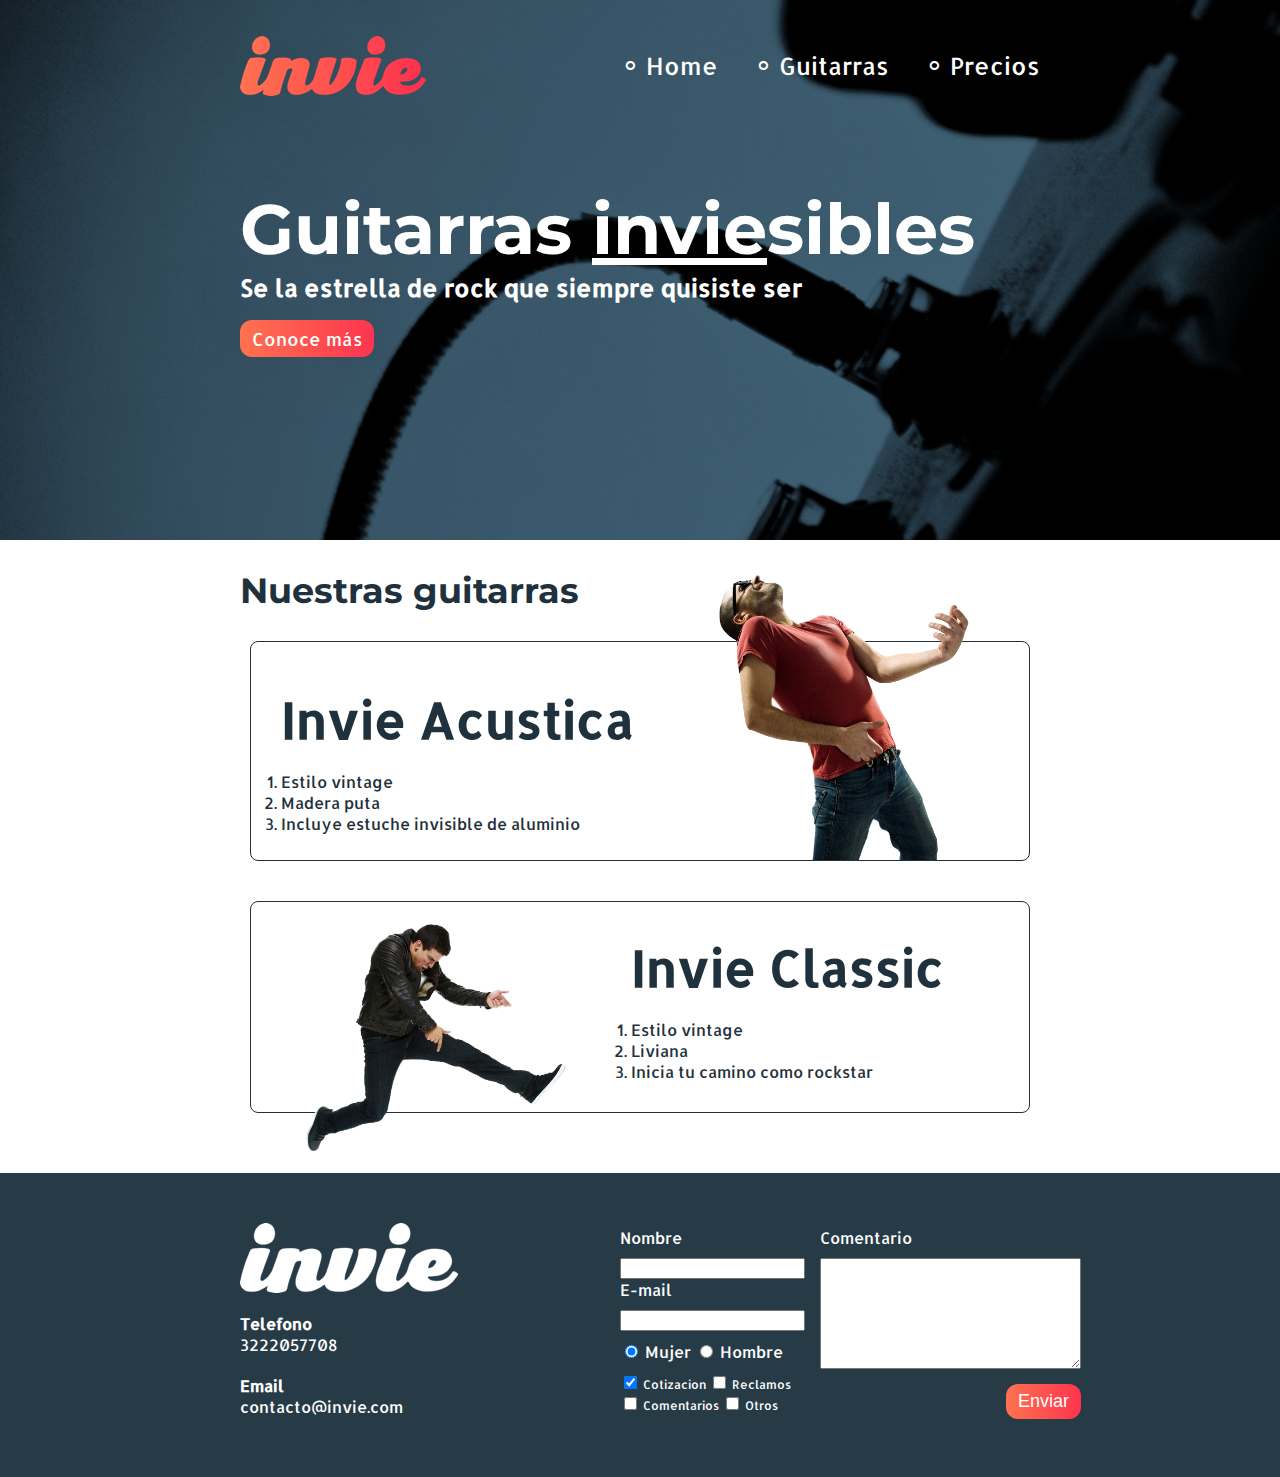
<file: index.html>
<!DOCTYPE html>
<html>
  <head>
    <meta charset="utf-8">
    <link href="https://fonts.googleapis.com/css?family=Montserrat:400,700|Allerta" rel="stylesheet">  <!--Google fonts link-->
    <link rel="stylesheet" href="css/invie.css">  <!--Forma de incluir estilos en html con un archivo externo-->
    <title>Invie - Tus mejores guitarras!!</title>
  </head>
  <body>
    <section id="portada" class="portada background"> <!--portada-->
      <header id="header" class="header contenedor"><!--header-->
        <figure class="logotipo">
          <img src="images/invie.png" width="186" height="60" alt="Invie logotipo"/><!--logotipo-->
        </figure>
        <nav  class="menu"><!--menu-->
          <ul>
            <li>
              <a href="index.html">Home</a>
            </li>
            <li>
              <a href="#guitarras">Guitarras</a>
            </li>
            <li>
              <a href="precios.html">Precios</a>
            </li>
          </ul>
        </nav>
      </header>
      <div class="contenedor">
        <h1 class="titulo">Guitarras <span>invie</span>sibles</h1><!-- titulo -->
        <h3 class="title-a">Se la estrella de rock que siempre quisiste ser</h3><!-- resumen -->
        <a class="button" href="#guitarras">Conoce más</a><!-- boton -->
      </div>
    </section>
    <section id="guitarras" class="guitarras contenedor"><!--guitarras-->   <!--Para incluir otra clase solo se separan por espacios-->
      <h2>Nuestras guitarras</h2><!-- titulo -->
      <article class="guitarra"><!-- guitarra 1 -->
        <img class="right" src="images/invie-acustica.png" alt="Guitarra Invie Acustica" width="350"/>
        <div class="contenedor-guitarra-a">
          <h3 class="title-b">Invie Acustica</h3>
          <ol>
            <li>Estilo vintage</li>
            <li>Madera puta</li>
            <li>Incluye estuche invisible de aluminio</li>
          </ol>
        </div>
      </article>
      <article class="guitarra b"><!-- guitarra 2 -->
        <img class="left" src="images/invie-classic.png" alt="Guitarra Invie Classic" width="350"/>
        <div class="contenedor-guitarra-b">
          <h3 class="title-b">Invie Classic</h3>
          <ol>
            <li>Estilo vintage</li>
            <li>Liviana</li>
            <li>Inicia tu camino como rockstar</li>
          </ol>
        </div>
      </article>
    </section>
    <footer class="footer">               <!--Footer-->
      <div class="contenedor">
        <div class="contacto">
          <img src="images/invie-white.png" alt="logotipo blanco">
          <a href="tel:+523222057708"><strong>Telefono</strong><span>3222057708</span></a> <!--Para que funcione el href necesitan una aplicacion que pueda hacer el la accion-->
          <a href="mailto:contacto@invie.com"><strong>Email</strong><span>contacto@invie.com</span></a>
        </div>
        <div class="contenedor">
          <form class="formulario">                <!--Formulario-->
            <div class="col1 contenedor">
              <label for="nombre">Nombre</label>    <!--El for debe de tener lo mismo que el id para tener una relacion y redireccione a donde de hacer focus -->
              <input type="text" required id="nombre" name="nombre"/>   <!--placeholder pondra texto de fondo difuminado-->
              <label for="email">E-mail</label>
              <input type="email" required id="email" name="email"/>
              <div class="sexo">
                <label for="mujer">                            <!--Buena practica para la usabilidad mobil (selecciona el texto mujer y marcara la opcion)-->
                  <input type="radio" id="mujer"  checked name="sexo"  value="Mujer"/>  Mujer      <!--TIpo radio multiple opcion-->
                </label>
                <label for="hombre">
                  <input type="radio" id="hombre" name="sexo" value="Hombre"/>  Hombre      <!--El name es para seleccionar uno solo lo cual manda al sevidor para que no tenga 2 opciones marcadas, esto hace que el tipo radio ya no no sea opcion multiple-->
                </label>
              </div>
              <div class="interes">                       <!--Caja de seleccion-->
                <label for="cotizacion">
                  <input type="checkbox" id="cotizacion" checked name="interes"  value="cotizacion"/> Cotizacion   <!--El atributo name y value es la informacion que llega al sevidor cuando se envia el formulario-->
                </label>
                <label for="reclamos">
                  <input type="checkbox" id="reclamos"  name="interes"  value="reclamos"/> Reclamos
                </label>
                <label for="comentarios">
                  <input type="checkbox" id="comentarios"  name="interes" value="comentarios"/> Comentarios
                </label>
                <label for="otros">
                  <input type="checkbox" id="otros"  name="interes" value="otros"/> Otros
                </label>
              </div>
            </div>
            <div class="col2">
              <label for="comentario">Comentario</label>
              <textarea name="comentario" id="comentario" rows="7" cols="30"></textarea>
              <input type="submit"  value="Enviar"  class="button">       <!--El atributo value hace que el sistema este en ingles o español el boton tendra el texto del atributo-->
            </div>
          </form>                                 <!--Formulario-->
        </div>
      </div>
    </footer>                           <!--Footer-->
  </body>
</html>
</file>
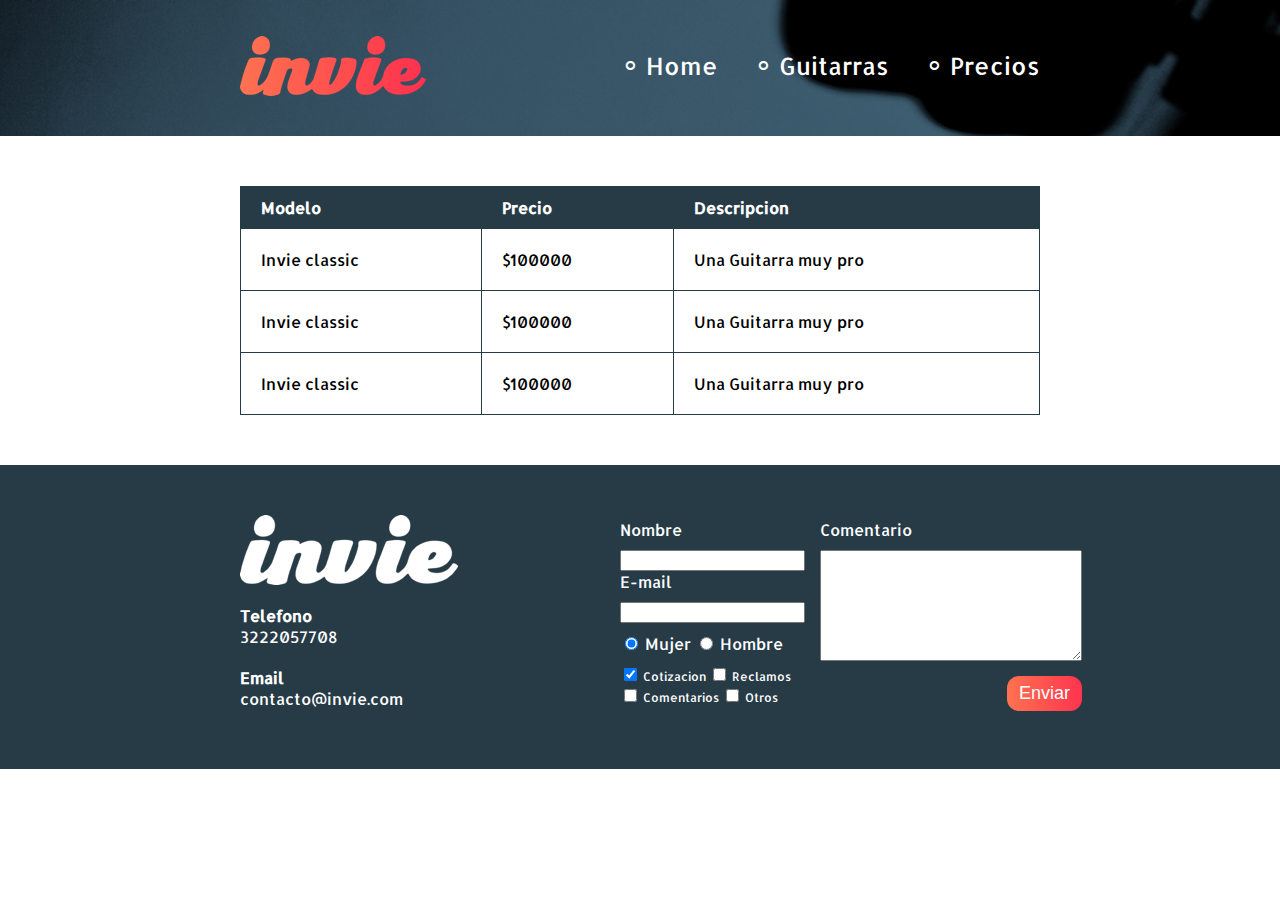
<file: precios.html>
<!DOCTYPE html>
<html>
  <head>
    <meta charset="utf-8">
    <link href="https://fonts.googleapis.com/css?family=Montserrat:400,700|Allerta" rel="stylesheet">  <!--Google fonts link-->
    <link rel="stylesheet" href="css/invie.css">  <!--Forma de incluir estilos en html con un archivo externo-->
    <title>Precios de - Tus mejores guitarras!!</title>
  </head>
  <body>
    <header id="header" class="header-b background"><!--header-->
      <div class="contenedor">
        <figure class="logotipo">
          <img src="images/invie.png" width="186" height="60" alt="Invie logotipo"/><!--logotipo-->
        </figure>
        <nav  class="menu"><!--menu-->
          <ul>
            <li>
              <a href="index.html">Home</a>
            </li>
            <li>
              <a href="index.html#guitarras">Guitarras</a>
            </li>
            <li>
              <a href="precios.html">Precios</a>
            </li>
          </ul>
        </nav>
      </div>
    </header>
    <section class="tabla">
      <div class="contenedor">
        <table>                                <!--Tabla-->
          <thead>                              <!--Cabecera-->
            <tr>                               <!--Fila-->
              <th>Modelo</th>                  <!--Celda para cabecera-->
              <th>Precio</th>
              <th>Descripcion</th>
            </tr>
          </thead>
          <tbody>                               <!--Body de la tabla-->
            <tr>                                <!--Fila del body-->
              <td>Invie classic</td>            <!--Celda para body-->
              <td>$100000</td>
              <td>Una Guitarra muy pro</td>
            </tr>
            <tr>
              <td>Invie classic</td>            <!--Celda para body-->
              <td>$100000</td>
              <td>Una Guitarra muy pro</td>
            </tr>
            <tr>
              <td>Invie classic</td>            <!--Celda para body-->
              <td>$100000</td>
              <td>Una Guitarra muy pro</td>
            </tr>
          </tbody>
        </table>
      </div>
    </section>
    <footer class="footer">               <!--Footer-->
      <div class="contenedor">
        <div class="contacto">
          <img src="images/invie-white.png" alt="logotipo blanco">
          <a href="tel:+523222057708"><strong>Telefono</strong><span>3222057708</span></a> <!--Para que funcione el href necesitan una aplicacion que pueda hacer el la accion-->
          <a href="mailto:contacto@invie.com"><strong>Email</strong><span>contacto@invie.com</span></a>
        </div>
        <div class="contenedor">
          <form class="formulario">                <!--Formulario-->
            <div class="col1 contenedor">
              <label for="nombre">Nombre</label>    <!--El for debe de tener lo mismo que el id para tener una relacion y redireccione a donde de hacer focus -->
              <input type="text" required id="nombre" name="nombre"/>   <!--placeholder pondra texto de fondo difuminado-->
              <label for="email">E-mail</label>
              <input type="email" required id="email" name="email"/>
              <div class="sexo">
                <label for="mujer">                            <!--Buena practica para la usabilidad mobil (selecciona el texto mujer y marcara la opcion)-->
                  <input type="radio" id="mujer"  checked name="sexo"  value="Mujer"/>  Mujer      <!--TIpo radio multiple opcion-->
                </label>
                <label for="hombre">
                  <input type="radio" id="hombre" name="sexo" value="Hombre"/>  Hombre      <!--El name es para seleccionar uno solo lo cual manda al sevidor para que no tenga 2 opciones marcadas, esto hace que el tipo radio ya no no sea opcion multiple-->
                </label>
              </div>
              <div class="interes">                       <!--Caja de seleccion-->
                <label for="cotizacion">
                  <input type="checkbox" id="cotizacion" checked name="interes"  value="cotizacion"/> Cotizacion   <!--El atributo name y value es la informacion que llega al sevidor cuando se envia el formulario-->
                </label>
                <label for="reclamos">
                  <input type="checkbox" id="reclamos"  name="interes"  value="reclamos"/> Reclamos
                </label>
                <label for="comentarios">
                  <input type="checkbox" id="comentarios"  name="interes" value="comentarios"/> Comentarios
                </label>
                <label for="otros">
                  <input type="checkbox" id="otros"  name="interes" value="otros"/> Otros
                </label>
              </div>
            </div>
            <div class="col2">
              <label for="comentario">Comentario</label>
              <textarea name="comentario" id="comentario" rows="7" cols="30"></textarea>
              <input type="submit"  value="Enviar"  class="button">       <!--El atributo value hace que el sistema este en ingles o español el boton tendra el texto del atributo-->
            </div>
          </form>                                 <!--Formulario-->
        </div>
      </div>
    </footer>                        <!--Footer-->
  </body>
</html>
</file>
<file: css/invie.css>
body {
  font-family: 'Allerta', sans-serif;       /*Google fonts*/
  margin: 0;
}

table{                /*Estilos de tabla*/
  width: 100%;
}

th {
  background: #273b47;
  color: white;
}

td {
  padding: 20px;
}
th {
  padding: 10px 20px;
  text-align: left;
}

table, td, th {
  border: 1px solid #273b47;
  border-collapse: collapse;
}

input, textarea {
  outline: 0
}

input:focus, textarea:focus {
  background: lightgray;
}

.contenedor {     /*Estilos que se heredan a todas las que incluyan la clase*/
  width: 800px;
  margin: auto;
  position: relative;
}

.background {
  /*background: rgba(12, 12, 12, 0.5);  rgb: color combinado de rojo, verde, azul.   rgba: color combinado con transparencia*/
  background-image: url('../images/background.png');
  background-size: cover;         /*Cover hace que la imagen busque la mejor distribucion en el espacio disponible */
}

.button {
  border-radius: 12px;       /*Bordes redondeados*/
  border: none;
  color: white;
  padding: 7px 12px;
  cursor: pointer;      /*Muestre la manita de seleccion :v*/
  font-size: 18px;
  background: linear-gradient(to left, #fe344e, #ff7250);   /*Degradado*/
  text-decoration: none;
}

.titulo {
  font-family: 'Montserrat', sans-serif;    /*Propiedad agregado al titulo*/      /*Google fonts*/
  font-size: 70px;
  margin-bottom: 0;
  margin-top: 70px;
}

.titulo span {
  text-decoration: underline;   /*Subrayado*/
}

.title-a {
  font-size: 24px;
  margin-top: 0;
}
.title-b {
  font-size: 50px;
  margin-bottom: 20px;
  margin-top: 35px;
}

.guitarras {
  color: #1F313C;
  margin-bottom: 60px;
}

.guitarras h2 {
  font-family: 'Montserrat', sans-serif;
  font-size: 35px;
}

.portada {
  color: white;     /*Todos los textos se les asigna el color*/
  padding: 20px;
  height: 500px;
}

.portada button {
  margin-bottom: 70px;
}

.menu {                     /*La propiedad inline-block nos permite alinear a la derecha y en bloques los elementos.*/
  font-size: 24px;
  display: inline-block;
  position: absolute;
  right: 0;
}

.menu li {
  display: inline-block;
  margin-left: 30px;
}

.menu a {
  color: white;
  text-decoration: none;
}

.menu li::before {      /*before es un pseudoelemento*/
  content: '∘';
  font-size: 30px;
  /*line-height para dar altura al texto*/
  color: white;
}

.logotipo {
  display: inline-block;
  margin-left: 0;
}

.guitarra {
  margin: 10px 10px 40px 10px;
  padding: 10px;
  /*overflow: hidden;*/
  border: 1px solid #1F313C;
  border-radius: 8px;
}

.guitarra ol {
  padding: 0;
}

.guitarra.b {         /*Poner un estilo a un elemento que tiene 2 clases pero solamente a uno*/
  height: 190px;
}

.right {
  float: right;
  position: relative;
  bottom: 142px;
}

.left {
  float: left;
  position: relative;
}

.contenedor-guitarra-a {
  padding-left: 20px;
}

.contenedor-guitarra-b {
  margin-left: 370px;
  position: relative;
  bottom: 67px;
}

.header {
  position: relative;
}

.header-b {
  padding: 20px;
}

.footer {                     /*Footer*/
  background: #273b47;
  padding: 50px 10px;
}

.contacto {
  display: flex;
  width: 300px;
  flex-wrap: wrap;
  align-items: center;
}

.contacto img {               /*Footer*/
  display: block;
  margin-bottom: 10px;
}

.contacto strong {            /*Footer*/
  display: block;
}

.contacto a {                 /*Footer*/
  color: white;
  text-decoration: none;
  margin: 10px 10px 10px 0;
}

.footer .contenedor {
  display: flex;
  justify-content: flex-end;
}

.formulario {
  display: flex;
  width: 400px;
  color: white;
  margin-right: 20px;
}

.col1, .col2 {
  display: flex;
  flex-direction: column;
}

.col1 {
  margin-right: 15px;
}

.col2 {
  align-items: flex-start;
}

.col2.textarea {
  align-items: flex-end;
}

.col2 .button {
  margin-top: 15px;
  align-self: flex-end;

}

.interes label {
  font-size: 12px;
}

.formulario label, .sexo, .interes {
  margin-bottom: 10px;
}

.sexo {
  margin-top: 10px;
}

.tabla {
  margin: 50px 0;
}
</file>
